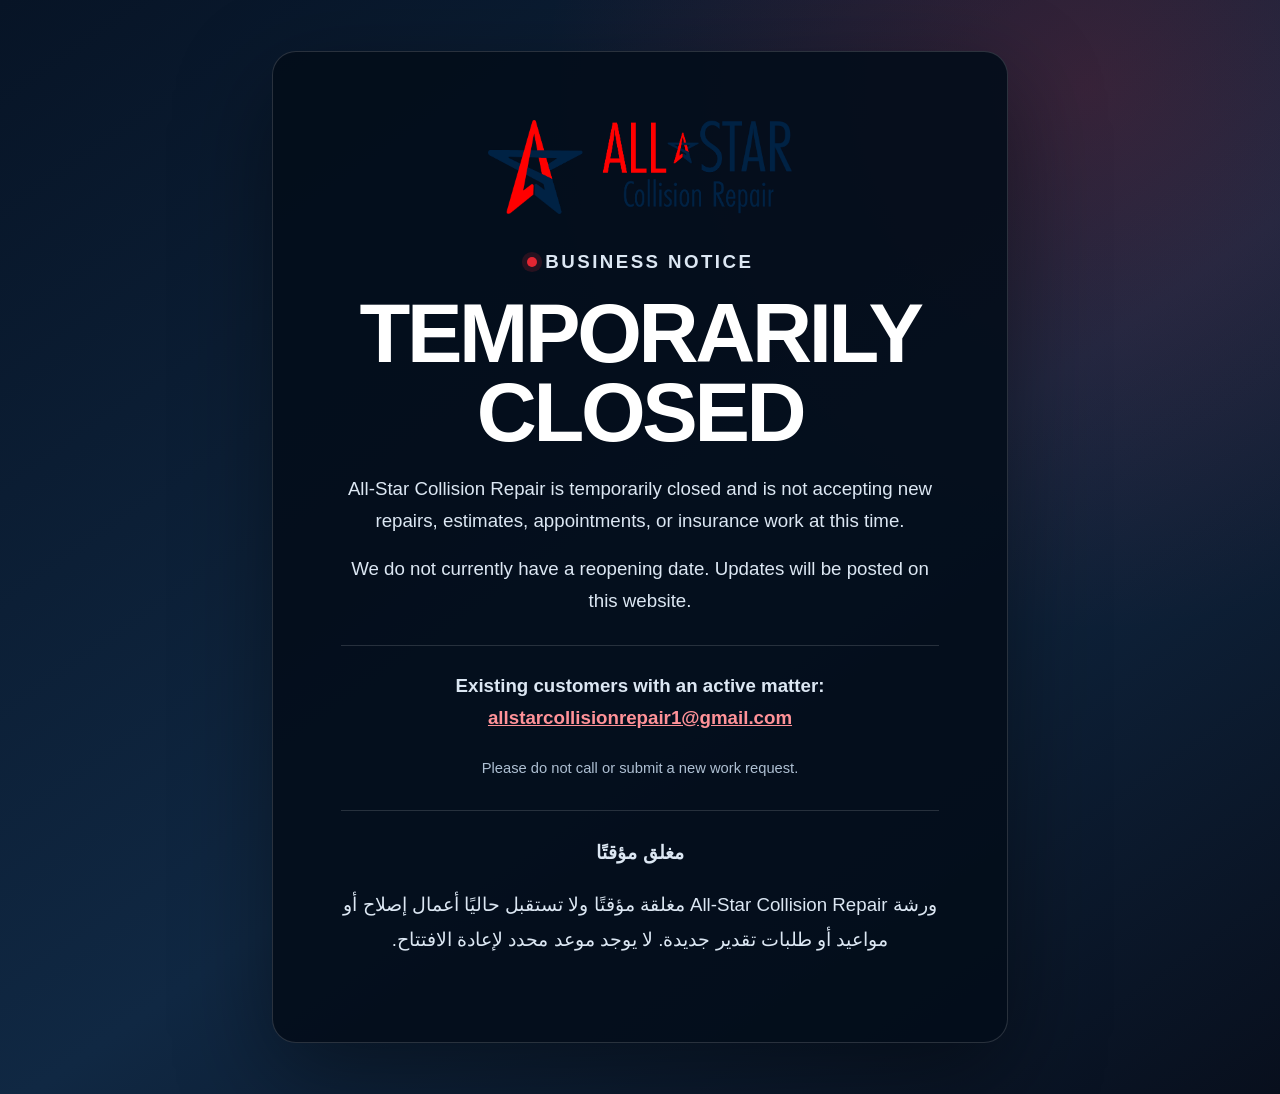
<file: index.html>
<!doctype html>
<html lang="en">
  <head>
    <meta charset="utf-8" />
    <meta name="viewport" content="width=device-width, initial-scale=1" />
    <title>Temporarily Closed | All-Star Collision Repair</title>
    <meta name="description" content="All-Star Collision Repair is temporarily closed and is not accepting new repairs, estimates, appointments, or insurance work. No reopening date is currently available." />
    <meta name="theme-color" content="#071426" />
    <link rel="canonical" href="https://allstarautocollision.com/" />
    <link rel="alternate" hreflang="en-us" href="https://allstarautocollision.com/" />
    <link rel="alternate" hreflang="ar" href="https://allstarautocollision.com/ar/" />
    <link rel="alternate" hreflang="x-default" href="https://allstarautocollision.com/" />
    <meta name="robots" content="index, follow" />
    <meta property="og:site_name" content="All-Star Collision Repair" />
    <meta property="og:type" content="website" />
    <meta property="og:title" content="Temporarily Closed | All-Star Collision Repair" />
    <meta property="og:description" content="All-Star Collision Repair is temporarily closed and is not accepting new repairs, estimates, appointments, or insurance work. No reopening date is currently available." />
    <meta property="og:url" content="https://allstarautocollision.com/" />
    <meta property="og:image" content="https://allstarautocollision.com/assets/images/shop-bay.jpg" />
    <link rel="icon" type="image/png" href="assets/images/all-star-icon.png" />
    <link rel="stylesheet" href="styles.css" />
    <script type="application/ld+json">
      {
        "@context": "https://schema.org",
        "@graph": [
          {
            "@type": "AutoBodyShop",
            "@id": "https://allstarautocollision.com/#business",
            "name": "All-Star Collision Repair",
            "url": "https://allstarautocollision.com/",
            "email": "allstarcollisionrepair1@gmail.com",
            "sameAs": ["https://share.google/1sgcwJd7IhYsHK5Gy"],
            "image": "https://allstarautocollision.com/assets/images/shop-bay.jpg",
            "logo": "https://allstarautocollision.com/assets/images/all-star-logo.png",
            "address": {
              "@type": "PostalAddress",
              "streetAddress": "3123 Cartwright St",
              "addressLocality": "Dallas",
              "addressRegion": "TX",
              "postalCode": "75212",
              "addressCountry": "US"
            },
            "areaServed": ["Dallas", "Dallas-Fort Worth metro area"],

            "description": "Dallas auto body shop offering collision repair, paint and body work, frame repair, dent repair, bumper repair, hail damage repair, insurance claim help, and custom paint.",
            "makesOffer": [
              { "@type": "Offer", "itemOffered": { "@type": "Service", "name": "Collision repair", "url": "https://allstarautocollision.com/collision-repair.html" } },
              { "@type": "Offer", "itemOffered": { "@type": "Service", "name": "Auto body and paint", "url": "https://allstarautocollision.com/auto-body-paint.html" } },
              { "@type": "Offer", "itemOffered": { "@type": "Service", "name": "Dent and bumper repair", "url": "https://allstarautocollision.com/dent-bumper-repair.html" } },
              { "@type": "Offer", "itemOffered": { "@type": "Service", "name": "Insurance claim repair help", "url": "https://allstarautocollision.com/insurance-claims.html" } }
            ]
          },
          {
            "@type": "WebSite",
            "@id": "https://allstarautocollision.com/#website",
            "url": "https://allstarautocollision.com/",
            "name": "All-Star Collision Repair",
            "publisher": { "@id": "https://allstarautocollision.com/#business" },
            "inLanguage": "en-US"
          }
        ]
      }
    </script>
      <link rel="stylesheet" href="/temporary-closure.css?v=20260818" />
  </head>
  <body>
    <section class="temporary-closure" id="temporary-closure" role="main" aria-labelledby="temporary-closure-title">
      <div class="temporary-closure-card">
        <img class="temporary-closure-logo" src="/assets/images/all-star-logo-transparent.png" alt="All-Star Collision Repair" />
        <p class="temporary-closure-status">Business notice</p>
        <h1 id="temporary-closure-title">Temporarily Closed</h1>
        <p>All-Star Collision Repair is temporarily closed and is not accepting new repairs, estimates, appointments, or insurance work at this time.</p>
        <p>We do not currently have a reopening date. Updates will be posted on this website.</p>
        <p class="temporary-closure-existing"><strong>Existing customers with an active matter:</strong><br /><a href="mailto:allstarcollisionrepair1@gmail.com">allstarcollisionrepair1@gmail.com</a></p>
        <p class="temporary-closure-note">Please do not call or submit a new work request.</p>
        <div class="temporary-closure-arabic" lang="ar" dir="rtl">
          <p><strong>مغلق مؤقتًا</strong></p>
          <p>ورشة All-Star Collision Repair مغلقة مؤقتًا ولا تستقبل حاليًا أعمال إصلاح أو مواعيد أو طلبات تقدير جديدة. لا يوجد موعد محدد لإعادة الافتتاح.</p>
        </div>
      </div>
    </section>
    <header class="site-header">
      <a class="brand" href="index.html" aria-label="All-Star Collision Repair home">
        <img src="assets/images/all-star-logo-transparent.png" alt="All-Star Collision Repair" />
      </a>
      <button class="nav-toggle" type="button" aria-label="Open navigation" aria-expanded="false">Menu</button>
      <nav class="site-nav" aria-label="Primary navigation">
        <a href="services.html">Services</a>
        <a href="gallery.html">Gallery</a>
        <a href="about.html">About</a>
        <a href="contact.html">Contact</a>
        <a class="language-link" href="ar/index.html" lang="ar" dir="rtl">العربية</a>
        <a class="nav-phone" href="tel:2147829009">214-782-9009</a>
      </nav>
    </header>

    <main>
      <section class="hero">
        <img class="hero-image" src="assets/images/shop-bay.jpg" alt="Vehicle inside the All-Star Collision Repair shop in Dallas" width="1920" height="1440" fetchpriority="high" />
        <div class="hero-copy">
          <p class="eyebrow">Dallas collision repair</p>
          <h1>Clear collision repair after an accident.</h1>
          <p>All-Star Collision Repair helps Dallas drivers after a wreck with paint and body work, frame repair, dent repair, bumper repair, hail damage, custom paint, and insurance claim repairs.</p>
          <div class="action-row">
            <a class="btn primary" href="contact.html#estimate">Get Estimate</a>
            <a class="btn secondary" href="contact.html#estimate" data-quote-text data-sms-body="Hi%20All-Star%20Collision%20Repair%2C%20I%27d%20like%20an%20estimate.%20I%20can%20send%20damage%20photos%20and%20vehicle%20details.">Text Photos</a>
            <a class="btn light" href="https://www.google.com/maps/dir/?api=1&destination=3123%20Cartwright%20St%2C%20Dallas%2C%20TX%2075212" target="_blank" rel="noopener">Directions</a>
          </div>
        </div>
        <div class="hero-panel" aria-label="Shop contact details">
          <strong>Free onsite quotes</strong>
          <span>3123 Cartwright St, Dallas, TX 75212</span>
          <span>Monday-Saturday, 8:00 AM-5:00 PM</span>
          <a href="tel:2147829009">Call 214-782-9009</a>
        </div>
      </section>

      <section class="trust-strip" aria-label="Service highlights">
        <div><strong>Insurance or self-pay</strong><span>Bring your claim info or start with photos.</span></div>
        <div><strong>Parts choice</strong><span>OEM or insurance-certified aftermarket options.</span></div>
        <div><strong>One-year warranty</strong><span>Standard warranty on repairs, with extensions case by case.</span></div>
        <div><strong>Financing available</strong><span>Ask the shop about payment options.</span></div>
      </section>

      <section class="section-pad intro">
        <div class="section-heading">
          <p class="eyebrow">What to do next</p>
          <h2>Send the damage photos. We’ll help you understand the repair path.</h2>
        </div>
        <div class="intro-copy">
          <p>After an accident, most customers need a direct answer: is it repairable, what needs paint, will insurance be involved, and how soon can the vehicle get back on the road? Start with your vehicle year, make, model, damage photos, and claim status if you have it.</p>
          <a class="text-link" href="contact.html#estimate">Request a repair quote</a>
        </div>
      </section>

      <section class="section-pad service-preview">
        <div class="section-heading centered">
          <p class="eyebrow">Services</p>
          <h2>Body work, paint, and structural repair in one Dallas shop.</h2>
        </div>
        <div class="card-grid three">
          <article><span>01</span><h3><a href="collision-repair.html">Collision Repair</a></h3><p>Accident damage repair for panels, fitment, structural concerns, paint, and related body work.</p></article>
          <article><span>02</span><h3><a href="auto-body-paint.html">Paint & Body Work</a></h3><p>Paint matching, refinishing, touch-ups, panel paint, and custom paint by estimate.</p></article>
          <article><span>03</span><h3><a href="insurance-claims.html">Insurance Claims</a></h3><p>Photo-friendly documentation and repair planning for insurance or self-pay customers.</p></article>
        </div>
        <div class="center-actions">
          <a class="btn dark" href="services.html">View All Services</a>
        </div>
      </section>

      <section class="section-pad process-band">
        <div class="section-heading centered">
          <p class="eyebrow">Simple repair path</p>
          <h2>Built around the way accident customers actually need help.</h2>
        </div>
        <div class="steps">
          <article><strong>1</strong><h3>Send photos or stop by</h3><p>Text or email damage photos, or visit the Dallas shop for an onsite review.</p></article>
          <article><strong>2</strong><h3>Review repair options</h3><p>The team explains paint, body, parts, frame, insurance, and timing considerations.</p></article>
          <article><strong>3</strong><h3>Approve the work</h3><p>Once the estimate and claim path are clear, repairs are scheduled and completed.</p></article>
        </div>
      </section>

      <section class="section-pad gallery-preview">
        <div class="section-heading">
          <p class="eyebrow">Shop gallery</p>
          <h2>Real All-Star shop photos, not a generic auto body template.</h2>
        </div>
        <div class="gallery-row">
          <img src="assets/images/shop-interior.jpg" alt="All-Star Collision Repair shop interior in Dallas" width="1920" height="1440" loading="lazy" />
          <img src="assets/images/painted-part.jpg" alt="Painted auto body part after repair work" width="1920" height="1440" loading="lazy" />
          <img src="assets/images/technician-work.jpg" alt="Technician working on a vehicle repair" width="1440" height="1920" loading="lazy" />
        </div>
        <a class="text-link" href="gallery.html">See the gallery</a>
      </section>

      <section class="section-pad split dark-section">
        <div>
          <p class="eyebrow">Dallas auto body shop</p>
          <h2>Dallas auto body repair for drivers who need the car back quickly.</h2>
          <p>All-Star Collision Repair serves Dallas and nearby DFW drivers looking for collision repair, auto paint, body work, frame repair, dent repair, bumper repair, hail damage help, custom paint, and insurance claim repair.</p>
        </div>
        <div class="contact-card">
          <h3>All-Star Collision Repair</h3>
          <p>3123 Cartwright St<br />Dallas, TX 75212</p>
          <p><a href="tel:2147829009">214-782-9009</a></p>
          <div class="stacked-actions">
            <a class="btn primary" href="contact.html#estimate">Request Quote</a>
            <a class="btn light" href="ar/index.html" lang="ar" dir="rtl">الخدمة بالعربية</a>
            <a class="btn light" href="https://www.google.com/maps/dir/?api=1&destination=3123%20Cartwright%20St%2C%20Dallas%2C%20TX%2075212" target="_blank" rel="noopener">Get Directions</a>
          </div>
        </div>
      </section>
    </main>

    <footer class="site-footer">
      <img src="assets/images/all-star-logo-transparent.png" alt="All-Star Collision Repair" />
      <div>
        <p>All-Star Collision Repair. Dallas auto body, paint, and collision repair.</p>
        <p><a href="tel:2147829009">214-782-9009</a> · <a href="mailto:allstarcollisionrepair1@gmail.com">Email</a> · <a href="https://www.google.com/maps/dir/?api=1&destination=3123%20Cartwright%20St%2C%20Dallas%2C%20TX%2075212" target="_blank" rel="noopener">3123 Cartwright St, Dallas, TX 75212</a> · Mon-Sat 8 AM-5 PM</p>
      </div>
    </footer>
    <script src="script.js"></script>
  </body>
</html>
</file>
<file: styles.css>
:root {
  --ink: #132033;
  --muted: #647084;
  --dark: #071426;
  --navy: #0b2a5b;
  --blue: #1456b8;
  --red: #dc2e2e;
  --red-dark: #a81721;
  --paper: #f5f7fb;
  --white: #ffffff;
  --line: rgba(19, 32, 51, .14);
  --shadow: 0 24px 70px rgba(7, 20, 38, .16);
}

* { box-sizing: border-box; }
html { scroll-behavior: smooth; }
body {
  margin: 0;
  font-family: Inter, ui-sans-serif, system-ui, -apple-system, BlinkMacSystemFont, "Segoe UI", sans-serif;
  background: var(--paper);
  color: var(--ink);
}
img { max-width: 100%; display: block; }
a { color: inherit; }
p { line-height: 1.65; }

.site-header {
  position: sticky;
  top: 0;
  z-index: 20;
  display: flex;
  align-items: center;
  justify-content: space-between;
  gap: 22px;
  padding: 12px clamp(18px, 5vw, 72px);
  background: rgba(255,255,255,.96);
  border-bottom: 1px solid var(--line);
  backdrop-filter: blur(14px);
}
.brand img { width: min(300px, 48vw); max-height: 72px; object-fit: contain; }
.site-nav { display: flex; align-items: center; gap: 20px; font-weight: 850; }
.site-nav a { color: #26344c; text-decoration: none; }
.site-nav a[aria-current="page"] { color: var(--red); }
.language-link { color: var(--blue) !important; }
.nav-phone {
  color: white !important;
  background: linear-gradient(135deg, var(--red), #ff5a54);
  padding: 11px 15px;
  border-radius: 999px;
  box-shadow: 0 16px 34px rgba(220, 46, 46, .24);
}
.nav-toggle {
  display: none;
  min-height: 42px;
  border: 1px solid var(--line);
  border-radius: 8px;
  background: var(--dark);
  color: white;
  padding: 0 14px;
  font-weight: 850;
}

.hero {
  position: relative;
  min-height: calc(100vh - 84px);
  overflow: hidden;
  display: grid;
  align-items: end;
  padding: clamp(92px, 12vw, 150px) clamp(18px, 6vw, 90px) clamp(28px, 5vw, 62px);
  color: white;
}
.hero::after {
  content: "";
  position: absolute;
  inset: 0;
  background:
    linear-gradient(90deg, rgba(4, 11, 24, .94), rgba(4, 11, 24, .68) 42%, rgba(4, 11, 24, .16)),
    linear-gradient(0deg, rgba(4, 11, 24, .86), rgba(4, 11, 24, 0) 46%);
}
.hero-image {
  position: absolute;
  inset: 0;
  width: 100%;
  height: 100%;
  object-fit: cover;
  filter: saturate(1.06) contrast(1.05);
}
.hero-copy {
  position: relative;
  z-index: 2;
  width: min(910px, 100%);
  min-width: 0;
}
.hero h1, .page-hero h1 {
  margin: 0;
  font-size: clamp(2.8rem, 6.4vw, 5.8rem);
  line-height: .96;
  letter-spacing: 0;
  overflow-wrap: anywhere;
}
.hero p, .page-hero p {
  max-width: 760px;
  color: rgba(255,255,255,.82);
  font-size: clamp(1.05rem, 1.55vw, 1.28rem);
}
.eyebrow {
  margin: 0 0 12px;
  color: var(--red);
  text-transform: uppercase;
  letter-spacing: .13em;
  font-size: .78rem;
  font-weight: 950;
}
.action-row, .center-actions, .stacked-actions {
  display: flex;
  gap: 12px;
  flex-wrap: wrap;
  margin-top: 26px;
}
.btn {
  min-height: 50px;
  display: inline-flex;
  align-items: center;
  justify-content: center;
  border-radius: 8px;
  padding: 0 18px;
  border: 1px solid transparent;
  font-weight: 950;
  text-decoration: none;
  cursor: pointer;
}
.btn.primary { background: linear-gradient(135deg, var(--red), #ff5a54); color: white; box-shadow: 0 18px 40px rgba(220, 46, 46, .26); }
.btn.secondary { background: var(--blue); color: white; }
.btn.light { background: rgba(255,255,255,.12); color: white; border-color: rgba(255,255,255,.32); }
.btn.dark { background: var(--dark); color: white; }
.hero-panel {
  position: relative;
  z-index: 2;
  justify-self: end;
  width: min(410px, 100%);
  margin-top: 46px;
  padding: 20px;
  border-radius: 8px;
  background: rgba(255,255,255,.94);
  color: var(--dark);
  box-shadow: var(--shadow);
}
.hero-panel strong, .hero-panel span, .hero-panel a { display: block; }
.hero-panel span { color: var(--muted); margin: 6px 0 12px; }
.hero-panel a { color: var(--blue); font-weight: 950; }

.trust-strip {
  display: grid;
  grid-template-columns: repeat(4, 1fr);
  border-bottom: 1px solid var(--line);
  background: white;
}
.trust-strip div { padding: 22px clamp(16px, 3vw, 32px); border-right: 1px solid var(--line); }
.trust-strip strong { display: block; color: var(--dark); }
.trust-strip span { display: block; color: var(--muted); margin-top: 5px; line-height: 1.45; }

.section-pad { padding: clamp(58px, 8vw, 112px) clamp(18px, 5vw, 72px); }
.section-heading { max-width: 900px; }
.centered { text-align: center; margin-inline: auto; }
h2 {
  margin: 0;
  font-size: clamp(2rem, 4.2vw, 4rem);
  line-height: 1;
  letter-spacing: 0;
  color: var(--dark);
}
h3 { margin: 9px 0; font-size: 1.24rem; color: var(--dark); }
.intro {
  display: grid;
  grid-template-columns: minmax(0, 1fr) minmax(300px, .82fr);
  gap: clamp(24px, 5vw, 74px);
  background: linear-gradient(135deg, #fff, #edf4ff);
}
.intro-copy p, .section-heading p, .service-list p, .gallery-card p, .before-after p, .values p { color: var(--muted); font-size: 1.08rem; }
.text-link { display: inline-flex; margin-top: 12px; color: var(--blue); font-weight: 950; }
.service-preview, .gallery-page, .values { background: white; }
.card-grid { display: grid; gap: 18px; margin-top: 34px; }
.card-grid.three { grid-template-columns: repeat(3, 1fr); }
.card-grid article, .service-list article, .gallery-card, .ba-grid article, .contact-info, .quote-form, .check-panel {
  border: 1px solid var(--line);
  border-radius: 8px;
  background: white;
  padding: 24px;
  box-shadow: 0 16px 42px rgba(7, 20, 38, .08);
}
.card-grid span { color: var(--red); font-weight: 950; }
.card-grid p { color: var(--muted); }
.card-grid h3 a, .service-list h2 a { color: var(--dark); text-decoration-color: rgba(20,86,184,.35); text-underline-offset: 4px; }
.card-grid h3 a:hover, .service-list h2 a:hover { color: var(--blue); }
.center-actions { justify-content: center; }

.process-band { background: var(--dark); color: white; }
.process-band h2, .dark-section h2, .dark-section h3 { color: white; }
.process-band .section-heading p, .dark-section p { color: rgba(255,255,255,.76); }
.steps { display: grid; grid-template-columns: repeat(3, 1fr); gap: 18px; margin-top: 34px; }
.steps article {
  padding: 24px;
  border-radius: 8px;
  border: 1px solid rgba(255,255,255,.16);
  background: rgba(255,255,255,.07);
}
.steps strong {
  width: 40px;
  height: 40px;
  display: grid;
  place-items: center;
  border-radius: 50%;
  background: var(--red);
}
.steps p { color: rgba(255,255,255,.76); }

.gallery-preview { background: #eef3fa; }
.gallery-row { display: grid; grid-template-columns: 1.1fr .9fr .8fr; gap: 16px; margin: 32px 0 10px; }
.gallery-row img {
  width: 100%;
  height: 390px;
  object-fit: cover;
  border-radius: 8px;
  box-shadow: var(--shadow);
}
.gallery-row img:nth-child(2) { margin-top: 34px; }
.gallery-row img:nth-child(3) { margin-top: 68px; }

.split {
  display: grid;
  grid-template-columns: minmax(0, 1fr) minmax(280px, .85fr);
  gap: clamp(26px, 5vw, 70px);
  align-items: center;
}
.dark-section { background: linear-gradient(135deg, var(--dark), #0c2b59); color: white; }
.contact-card { border: 1px solid rgba(255,255,255,.16); background: rgba(255,255,255,.08); border-radius: 8px; padding: 24px; }
.contact-card a { color: white; font-weight: 950; }
.contact-card .btn.light { background: white; color: var(--dark); }

.page-hero {
  padding: clamp(74px, 10vw, 130px) clamp(18px, 6vw, 90px);
  background: linear-gradient(135deg, rgba(7,20,38,.96), rgba(13,42,89,.92)), url("assets/images/shop-bay.jpg") center/cover;
  color: white;
  overflow: hidden;
}
.page-hero h1 { max-width: 1040px; font-size: clamp(2.5rem, 6vw, 5.4rem); }

.service-list {
  display: grid;
  grid-template-columns: repeat(2, 1fr);
  gap: 18px;
}
.service-list h2 { font-size: clamp(1.45rem, 2.6vw, 2.2rem); }
.service-list .text-link { margin-top: 0; }
.check-panel ul { margin: 0; padding-left: 20px; display: grid; gap: 12px; color: var(--ink); font-weight: 780; }
.rounded-image { width: 100%; height: 470px; object-fit: cover; border-radius: 8px; box-shadow: var(--shadow); }

.breadcrumbs {
  padding: 16px clamp(18px, 6vw, 90px);
  background: white;
  border-bottom: 1px solid var(--line);
  color: var(--muted);
  font-size: .92rem;
}
.breadcrumbs a { color: var(--blue); font-weight: 800; }
.detail-copy { max-width: 820px; }
.detail-copy h2 { margin-top: 42px; font-size: clamp(1.7rem, 3.3vw, 2.8rem); }
.detail-copy h2:first-child { margin-top: 0; }
.detail-copy p, .detail-copy li { color: var(--muted); font-size: 1.08rem; line-height: 1.7; }
.detail-copy ul { padding-left: 22px; }
.faq-grid { display: grid; gap: 14px; margin-top: 30px; }
.faq-grid article {
  padding: 22px;
  border: 1px solid var(--line);
  border-radius: 8px;
  background: white;
}
.faq-grid h3 { margin-top: 0; }
.faq-grid p { margin-bottom: 0; color: var(--muted); }
.related-services { background: #eef3fa; }
.related-links { display: flex; flex-wrap: wrap; gap: 12px; margin-top: 24px; }
.related-links a {
  padding: 11px 14px;
  border: 1px solid var(--line);
  border-radius: 999px;
  background: white;
  color: var(--blue);
  font-weight: 850;
  text-decoration: none;
}

.gallery-page {
  display: grid;
  grid-template-columns: repeat(3, 1fr);
  gap: 18px;
}
.gallery-card.wide { grid-column: 1 / -1; display: grid; grid-template-columns: 1.2fr .8fr; align-items: center; gap: 24px; }
.gallery-card img { width: 100%; height: 310px; object-fit: cover; border-radius: 8px; }
.gallery-card.wide img { height: 430px; }
.before-after { background: #eef3fa; }

.contact-layout {
  display: grid;
  grid-template-columns: minmax(280px, .72fr) minmax(0, 1fr);
  gap: 22px;
  align-items: start;
  background: white;
}
.contact-info h2, .quote-form h2 { font-size: clamp(1.7rem, 3vw, 2.6rem); }
.contact-info, .quote-form { min-width: 0; overflow: hidden; }
.contact-info p, .contact-info a { overflow-wrap: anywhere; }
.quote-form { scroll-margin-top: 110px; }
.quote-form p { color: var(--muted); }
.form-grid { display: grid; grid-template-columns: repeat(2, 1fr); gap: 14px; }
label, legend { font-weight: 850; color: var(--dark); }
input, textarea {
  width: 100%;
  margin-top: 7px;
  border: 1px solid var(--line);
  border-radius: 8px;
  padding: 13px 12px;
  font: inherit;
  color: var(--ink);
  background: #f9fbff;
}
textarea { resize: vertical; }
fieldset {
  display: grid;
  grid-template-columns: repeat(2, 1fr);
  gap: 10px 14px;
  margin: 18px 0;
  padding: 16px;
  border: 1px solid var(--line);
  border-radius: 8px;
}
fieldset label { font-weight: 650; }
fieldset input { width: auto; margin: 0 8px 0 0; }
.form-honey { display: none; }
.form-status { min-height: 1.5em; margin: 0.75rem 0 0; }
.quote-form button:disabled { cursor: wait; opacity: 0.7; }

.site-footer {
  display: flex;
  justify-content: space-between;
  align-items: center;
  gap: 22px;
  padding: 28px clamp(18px, 5vw, 72px);
  background: #030811;
  color: rgba(255,255,255,.72);
}
.site-footer img { width: 230px; filter: brightness(1.1); }
.site-footer p { margin: 4px 0; }
.site-footer a { color: white; }
.thanks-page {
  min-height: 100vh;
  display: grid;
  place-content: center;
  gap: 18px;
  padding: 24px;
  text-align: center;
  background: var(--paper);
}
.thanks-page img { width: min(360px, 88vw); margin: 0 auto; }
.thanks-page h1 { margin: 0; font-size: clamp(2rem, 7vw, 4rem); }

.arabic-page { direction: rtl; font-family: Tahoma, "Segoe UI", Arial, sans-serif; }
.arabic-page .site-header, .arabic-page .site-footer { direction: rtl; }
.arabic-page .site-nav { direction: rtl; }
.arabic-page .hero-copy, .arabic-page .hero-panel, .arabic-page .section-heading, .arabic-page .intro-copy, .arabic-page .contact-card { text-align: right; }
.arabic-page .hero-panel { justify-self: start; }
.arabic-page .check-panel ul { padding-left: 0; padding-right: 20px; }
.arabic-page .related-links { direction: rtl; }

@media (max-width: 980px) {
  .site-header { flex-wrap: wrap; }
  .nav-toggle { display: inline-flex; align-items: center; justify-content: center; }
  .site-nav {
    display: none;
    width: 100%;
    flex-direction: column;
    align-items: flex-start;
    padding: 10px 0 4px;
  }
  .site-nav.open { display: flex; }
  .trust-strip, .intro, .card-grid.three, .steps, .gallery-row, .split, .service-list, .gallery-page, .gallery-card.wide, .contact-layout { grid-template-columns: 1fr; }
  .trust-strip div { border-right: 0; border-bottom: 1px solid var(--line); }
  .gallery-row img, .gallery-row img:nth-child(2), .gallery-row img:nth-child(3), .gallery-card img, .gallery-card.wide img, .rounded-image { height: 300px; margin-top: 0; }
  .hero-panel { justify-self: start; }
}

@media (max-width: 560px) {
  .brand img { width: min(246px, 72vw); }
  .hero { min-height: 790px; padding-top: 80px; }
  .hero-copy, .hero-panel { width: min(330px, 100%); }
  .hero h1 { font-size: clamp(2.1rem, 9.2vw, 2.7rem); }
  .page-hero h1, .page-hero p, .page-hero .action-row { width: min(330px, 100%); }
  .page-hero h1 { font-size: clamp(2.05rem, 9vw, 2.7rem); }
  .btn { width: 100%; }
  .action-row { display: grid; grid-template-columns: minmax(0, 1fr); }
  .hero .action-row { width: 100%; }
  .form-grid, fieldset { grid-template-columns: 1fr; }
  .contact-info, .quote-form { width: min(340px, 100%); }
  .site-footer { flex-direction: column; align-items: flex-start; }
}
</file>
<file: temporary-closure.css>
:root {
  color-scheme: dark;
}

html,
body {
  min-height: 100%;
}

body {
  margin: 0;
  background:
    radial-gradient(circle at 85% 8%, rgba(222, 34, 45, 0.2), transparent 34rem),
    linear-gradient(145deg, #071426 0%, #102843 56%, #080f1d 100%);
  color: #f8fafc;
}

body > :not(.temporary-closure):not(script) {
  display: none !important;
}

body > .temporary-closure {
  display: grid !important;
}

.temporary-closure,
.temporary-closure * {
  box-sizing: border-box;
}

.temporary-closure {
  min-height: 100vh;
  place-items: center;
  padding: clamp(1.25rem, 4vw, 3.5rem);
  font-family: Inter, Arial, sans-serif;
  direction: ltr;
}

.temporary-closure-card {
  width: min(100%, 46rem);
  padding: clamp(2rem, 6vw, 4.25rem);
  border: 1px solid rgba(255, 255, 255, 0.15);
  border-radius: 1.5rem;
  background: rgba(4, 14, 27, 0.92);
  box-shadow: 0 2rem 6rem rgba(0, 0, 0, 0.42);
  text-align: center;
}

.temporary-closure-logo {
  display: block;
  width: min(19rem, 82%);
  max-height: 8rem;
  margin: 0 auto 2rem;
  object-fit: contain;
}

.temporary-closure-status {
  display: inline-flex;
  align-items: center;
  gap: 0.55rem;
  margin: 0 0 1rem;
  color: #ff7b82;
  font-size: 0.8rem;
  font-weight: 800;
  letter-spacing: 0.13em;
  text-transform: uppercase;
}

.temporary-closure-status::before {
  width: 0.62rem;
  height: 0.62rem;
  border-radius: 50%;
  background: #e32632;
  content: "";
  box-shadow: 0 0 0 0.32rem rgba(227, 38, 50, 0.16);
}

.temporary-closure h1 {
  margin: 0 0 1.25rem;
  color: #fff;
  font-size: clamp(2.7rem, 8vw, 5.2rem);
  font-weight: 900;
  letter-spacing: -0.04em;
  line-height: 0.96;
  text-transform: uppercase;
}

.temporary-closure p {
  max-width: 38rem;
  margin: 0 auto 1rem;
  color: #dce7f3;
  font-size: clamp(1rem, 2.3vw, 1.17rem);
  line-height: 1.7;
}

.temporary-closure .temporary-closure-existing {
  margin-top: 1.8rem;
  padding-top: 1.5rem;
  border-top: 1px solid rgba(255, 255, 255, 0.14);
}

.temporary-closure a {
  color: #ff9298;
  font-weight: 800;
  overflow-wrap: anywhere;
}

.temporary-closure .temporary-closure-note {
  margin-top: 1.4rem;
  color: #aebfd2;
  font-size: 0.92rem;
}

.temporary-closure-arabic {
  margin-top: 1.8rem;
  padding-top: 1.5rem;
  border-top: 1px solid rgba(255, 255, 255, 0.14);
  direction: rtl;
}

.temporary-closure-arabic p {
  line-height: 1.9;
}

@media (max-width: 520px) {
  .temporary-closure-card {
    border-radius: 1rem;
  }
}
</file>
